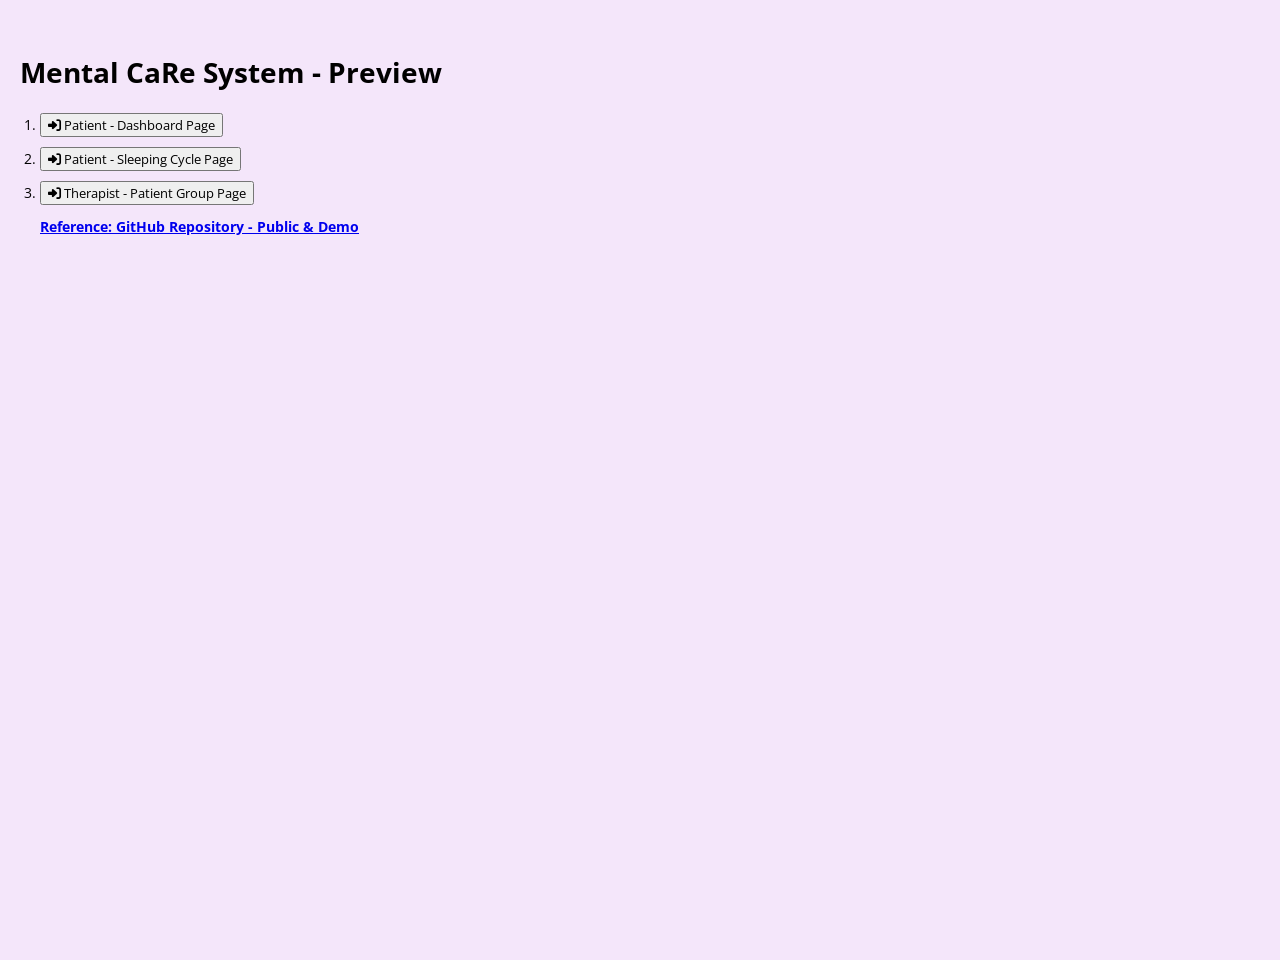
<file: index.html>
<!DOCTYPE html>
<html>
  <head>
    <meta charset="UTF-8" />
    <meta name="viewport" content="width=device-width, initial-scale=1.0" />
    <meta
      name="author"
      content="" />
    <title>Main Page</title>
    <!-- Fontawesome Icons -->
    <link
      rel="stylesheet"
      href="https://cdnjs.cloudflare.com/ajax/libs/font-awesome/6.6.0/css/all.min.css" />
    <link rel="stylesheet" href="./styles/global.css">
  </head>

  <body class="light-purple-bg">
    <main>
      <h1 class="welcome">Mental CaRe System - Preview</h1>

      <ol>
        <li>
          <a href="pages/patient/dashboard.html" target="_blank">
            <button class="margin">
              <i class="fa fa-right-to-bracket"></i> Patient - Dashboard Page
            </button>
          </a>
        </li>

        <li>
          <a href="pages/patient/sleeping/sleeping.html" target="_blank">
            <button class="margin">
              <i class="fa fa-right-to-bracket"></i> Patient - Sleeping Cycle Page
            </button>
          </a>
        </li>

        <li>
          <a href="pages/therapist/patientgroup/patient_group.html" target="_blank">
            <button class="margin">
              <i class="fa fa-right-to-bracket"></i> Therapist - Patient Group Page
            </button>
          </a>
        </li>

        <a href="https://github.com/TanapongAUS/Mental_Care_App-Preview"><h4 class="margin">Reference: GitHub Repository - Public & Demo</h4></a>
      </ol>

  </body>
</html>
</file>
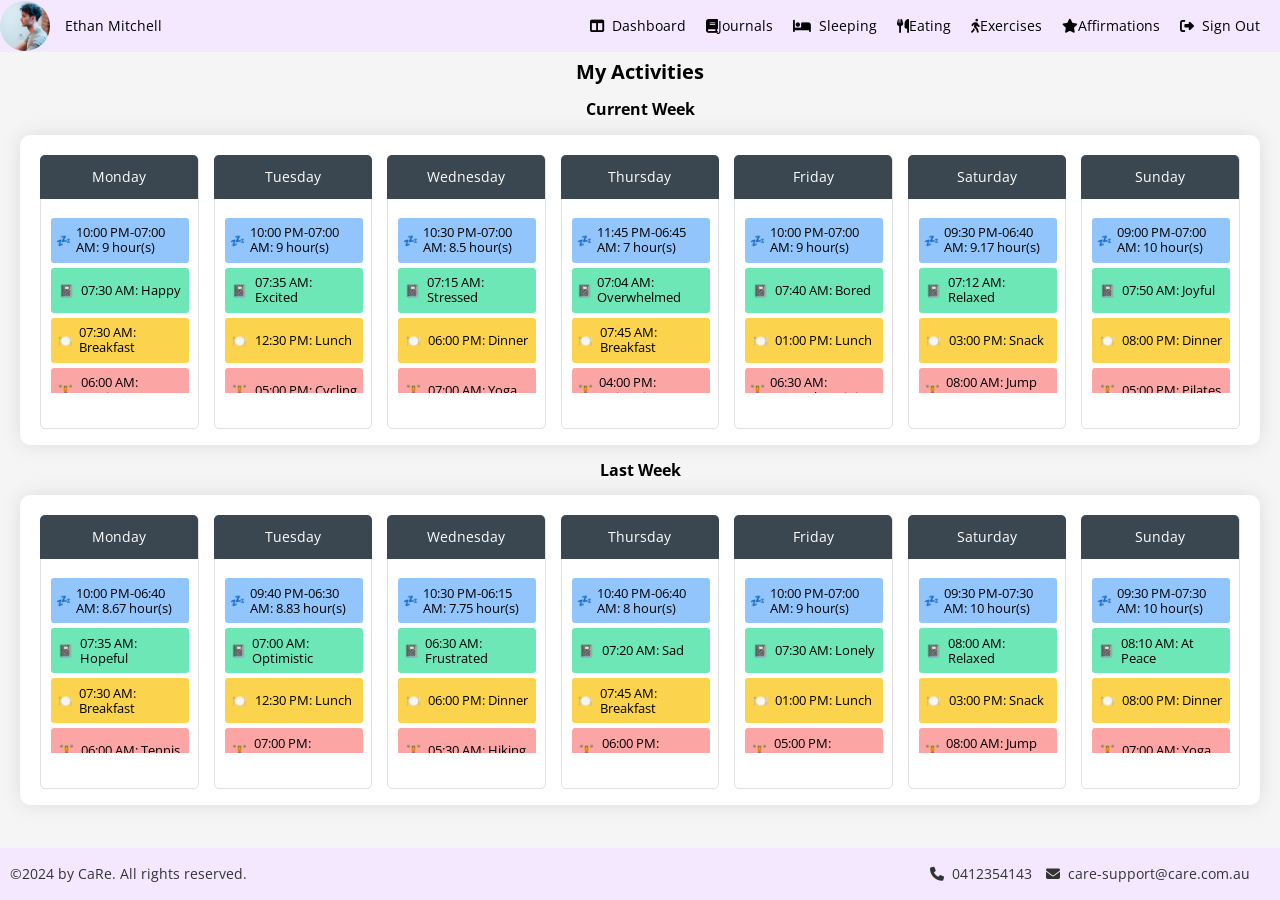
<file: pages/patient/dashboard.html>
<!DOCTYPE html>
<html>
  <head>
    <meta charset="UTF-8" />
    <meta name="viewport" content="width=device-width, initial-scale=1.0" />
    <meta
      name="author"
      content="
    Group 15:
    1. Kongphenglee Leelianou (email: leel0007@flinders.edu.au)
    2. Setthaluck Smithiweerakun (email: smit2089@flinders.edu.au)
    3. Tanapong Dechsakul (email: dech0009@flinders.edu.au)
    4. Osama Anees (email: anee0002@flinders.edu.au)
    5. Nabin Rai (email: rai0152@flinders.edu.au)" />
    <title>Dashboard</title>
    <!-- Fontawesome Icons -->
    <link
      rel="stylesheet"
      href="https://cdnjs.cloudflare.com/ajax/libs/font-awesome/6.6.0/css/all.min.css" />
    <link rel="stylesheet" href="../../styles/global.css" />
    <link rel="stylesheet" href="../../styles/patient_dashboard.css" />
    <script src="../../scripts/patient_dashboard.js"></script>
  </head>
  <body>
    <header>
      <nav>
        <span class="profile-container">
          <img
            class="profile"
            src="../../public/images/pexels-klaus-nielsen-6303797.jpg"
            alt="brand-image" />
          <p>Ethan Mitchell</p>
        </span>
        <ul>
          <li>
            <a href="./dashboard.html">
              <i class="fa fa-table-columns"></i>Dashboard
            </a>
          </li>
          <li>
            <i class="fa fa-book"></i>Journals
          </li>
          <li>
            <a href="./sleeping/sleeping.html">
              <i class="fa fa-bed"></i>Sleeping
            </a>
          </li>
          <li>
            <i class="fa fa-utensils"></i>Eating
          </li>
          <li>
            <i class="fa fa-person-walking"></i>Exercises
          </li>
          <li>
            <i class="fa fa-star"></i>Affirmations
          </li>
          <li>
            <a href="../../index.html"
              ><i class="fa fa-right-from-bracket"></i>Sign Out</a
            >
          </li>
        </ul>
      </nav>
    </header>

    <main>
      <h1 class="dashboard-title">My Activities</h1>
      <h2 class="week-title">Current Week</h2>
      <div class="calendar-dashboard" id="currentWeek">
        <div class="calendar-day">
          <p class="calendar-header">Monday</p>
          <div class="calendar-body" id="cw-day-1"></div>
        </div>
        <div class="calendar-day">
          <p class="calendar-header">Tuesday</p>
          <div class="calendar-body" id="cw-day-2"></div>
        </div>
        <div class="calendar-day">
          <p class="calendar-header">Wednesday</p>
          <div class="calendar-body" id="cw-day-3"></div>
        </div>
        <div class="calendar-day">
          <p class="calendar-header">Thursday</p>
          <div class="calendar-body" id="cw-day-4"></div>
        </div>
        <div class="calendar-day">
          <p class="calendar-header">Friday</p>
          <div class="calendar-body" id="cw-day-5"></div>
        </div>
        <div class="calendar-day">
          <p class="calendar-header">Saturday</p>
          <div class="calendar-body" id="cw-day-6"></div>
        </div>
        <div class="calendar-day">
          <p class="calendar-header">Sunday</p>
          <div class="calendar-body" id="cw-day-7"></div>
        </div>
      </div>
      <h2 class="week-title">Last Week</h2>
      <div class="calendar-dashboard" id="lastWeek">
        <div class="calendar-day">
          <p class="calendar-header">Monday</p>
          <div class="calendar-body" id="lw-day-1"></div>
        </div>
        <div class="calendar-day">
          <p class="calendar-header">Tuesday</p>
          <div class="calendar-body" id="lw-day-2"></div>
        </div>
        <div class="calendar-day">
          <p class="calendar-header">Wednesday</p>
          <div class="calendar-body" id="lw-day-3"></div>
        </div>
        <div class="calendar-day">
          <p class="calendar-header">Thursday</p>
          <div class="calendar-body" id="lw-day-4"></div>
        </div>
        <div class="calendar-day">
          <p class="calendar-header">Friday</p>
          <div class="calendar-body" id="lw-day-5"></div>
        </div>
        <div class="calendar-day">
          <p class="calendar-header">Saturday</p>
          <div class="calendar-body" id="lw-day-6"></div>
        </div>
        <div class="calendar-day">
          <p class="calendar-header">Sunday</p>
          <div class="calendar-body" id="lw-day-7"></div>
        </div>
      </div>
    </main>
    <footer>
      <div class="footer-container">
        <div class="copy-right">
          <p>&copy;2024 by CaRe. All rights reserved.</p>
        </div>
        <div class="contact-details">
          <span>
            <i class="fa fa-phone"></i>
            <p>0412354143</p>
          </span>
          <span>
            <i class="fa fa-envelope"></i>
            <p>care-support@care.com.au</p>
          </span>
        </div>
      </div>
    </footer>
  </body>
</html>
</file>
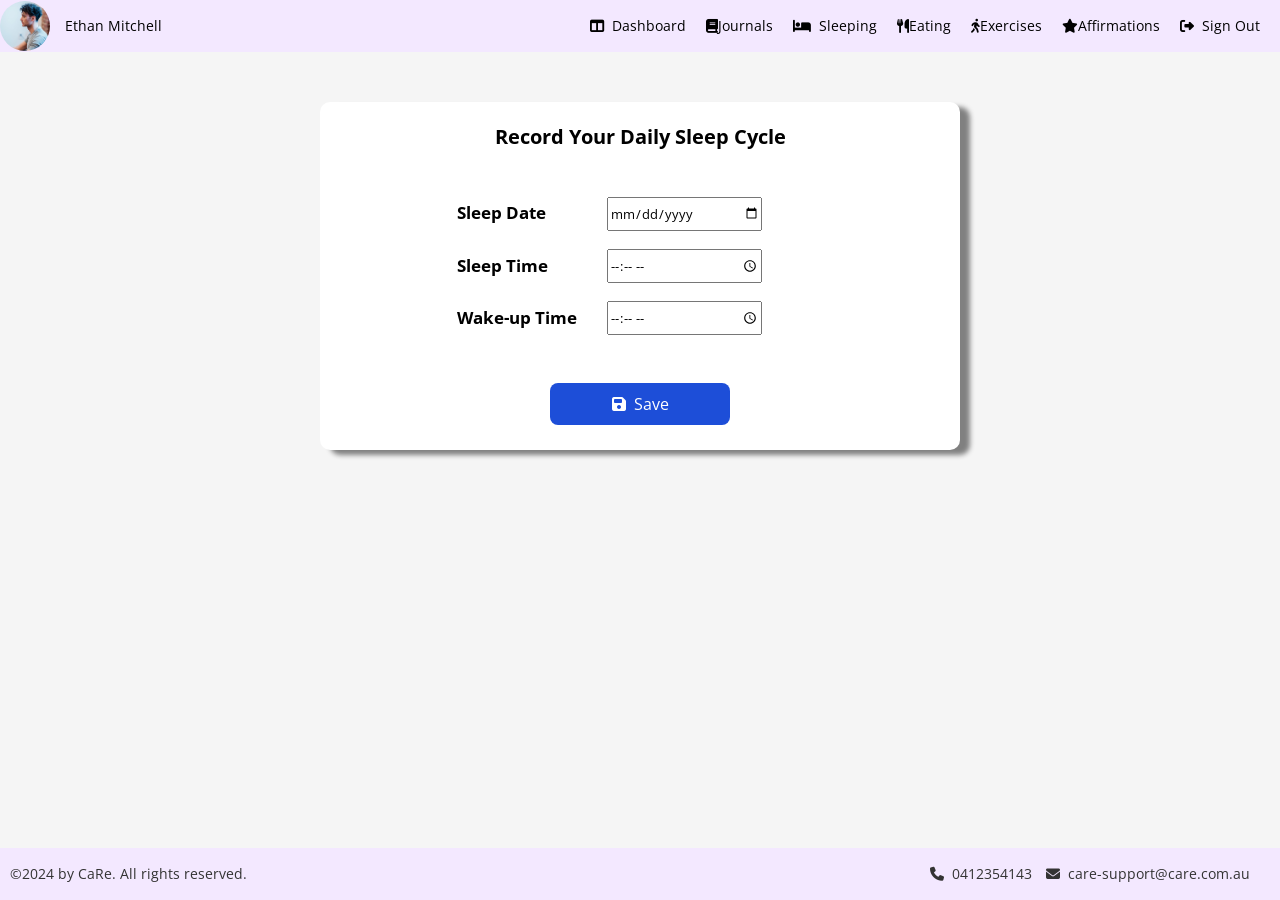
<file: pages/patient/sleeping/addSleep.html>
<!DOCTYPE html>
<html>
  <head>
    <meta charset="UTF-8" />
    <meta name="viewport" content="width=device-width, initial-scale=1.0" />
    <meta
      name="author"
      content="
    Group 15:
    1. Kongphenglee Leelianou (email: leel0007@flinders.edu.au)
    2. Setthaluck Smithiweerakun (email: smit2089@flinders.edu.au)
    3. Tanapong Dechsakul (email: dech0009@flinders.edu.au)
    4. Osama Anees (email: anee0002@flinders.edu.au)
    5. Nabin Rai (email: rai0152@flinders.edu.au)"
    />
    <title>Add Sleeping Cycle</title>
    <!-- Fontawesome Icons -->
    <link
      rel="stylesheet"
      href="https://cdnjs.cloudflare.com/ajax/libs/font-awesome/6.6.0/css/all.min.css"
    />
    <link rel="stylesheet" href="../../../styles/sleeping.css" />
    <link rel="stylesheet" href="../../../styles/global.css" />

    <script>
      document.addEventListener("DOMContentLoaded", () => {
        // Function to parse query parameters
        function getQueryParams() {
          const params = new URLSearchParams(window.location.search);
          return {
            data: params.get("data"),
          };
        }

        // Populate form fields with the data object
        const queryParams = getQueryParams();
        if (queryParams.data) {
          const rowData = JSON.parse(decodeURIComponent(queryParams.data));
          document.getElementById("sleep-date").value = rowData.date;
          document.getElementById("sleep-time").value = rowData.sleepTime;
          document.getElementById("wake-time").value = rowData.wakeTime;
          // Add other fields as needed
        }
      });
    </script>
  </head>
  <body>
    <header>
      <nav>
        <span class="profile-container">
          <img
            class="profile"
            src="../../../public/images/pexels-klaus-nielsen-6303797.jpg"
            alt="brand-image" />
          <p>Ethan Mitchell</p>
        </span>
        <ul>
          <li>
            <a href="../dashboard.html">
              <i class="fa fa-table-columns"></i>Dashboard
            </a>
          </li>
          <li>
            <i class="fa fa-book"></i>Journals
          </li>
          <li>
            <a href="./sleeping.html">
              <i class="fa fa-bed"></i>Sleeping
            </a>
          </li>
          <li>
            <i class="fa fa-utensils"></i>Eating
          </li>
          <li>
            <i class="fa fa-person-walking"></i>Exercises
          </li>
          <li>
            <i class="fa fa-star"></i>Affirmations
          </li>
          <li>
            <a href="../../../index.html"
              ><i class="fa fa-right-from-bracket"></i>Sign Out</a
            >
          </li>
        </ul>
      </nav>
    </header>

    <main>
      <div class="add-sleep-container">
        <h1 class="dashboard-title">Record Your Daily Sleep Cycle</h1>

        <form id="formt">
          <table id="timet">
            <tr>
              <td><label for="sleep-date">Sleep Date</label></td>
              <td><input type="date" id="sleep-date" name="sleep-date" /></td>
            </tr>
            <tr>
              <td><label for="sleep-time">Sleep Time</label></td>
              <td><input type="time" id="sleep-time" name="sleep-time" /></td>
            </tr>
            <tr>
              <td><label for="wake-up-time">Wake-up Time</label></td>
              <td><input type="time" id="wake-time" name="wake-up-time" /></td>
            </tr>
          </table>
        </form>

        <a class="save"
          ><button onclick="showPopup()" class="btn btn-submit" id="btn-submit">
            <i class="fa fa-floppy-disk"></i>Save
          </button></a
        >
      </div>
    </main>

    <!-- The Modal -->
    <div id="myModal" class="modal">
      <!-- Modal content -->
      <div class="modal-content">
        <div class="modal-header">
          <h2>Successful Confirmation</h2>
        </div>
        <div class="modal-body">
          <p class="modal-center">Your sleep cycle is successfully saved.</p>
          <h3 class="modal-center">Summary of details:</h3>
          <p class="text-bold" id="modal-sleep-date"></p>
          <p class="text-bold" id="modal-sleep-time"></p>
          <p class="text-bold" id="modal-wake-time"></p>
          <p class="text-bold" id="modal-total-sleep"></p>
        </div>
        <div class="modal-footer">
          <a href="./sleeping.html"
            ><button class="btn btn-close">Close</button></a
          >
          <button class="btn btn-add" onclick="hidePopup()">Add More</button>
        </div>
      </div>
    </div>

    <footer>
      <div class="footer-container">
        <div class="copy-right">
          <p>&copy;2024 by CaRe. All rights reserved.</p>
        </div>
        <div class="contact-details">
          <span>
            <i class="fa fa-phone"></i>
            <p>0412354143</p>
          </span>
          <span>
            <i class="fa fa-envelope"></i>
            <p>care-support@care.com.au</p>
          </span>
        </div>
      </div>
    </footer>

    <script defer src="../../../scripts/sleep.js"></script>
    <script>
      function showPopup() {
        console.log("Show Dialog...");
        showDialog();
      }
      function hidePopup() {
        hideDialog();
      }
    </script>
  </body>
</html>
</file>
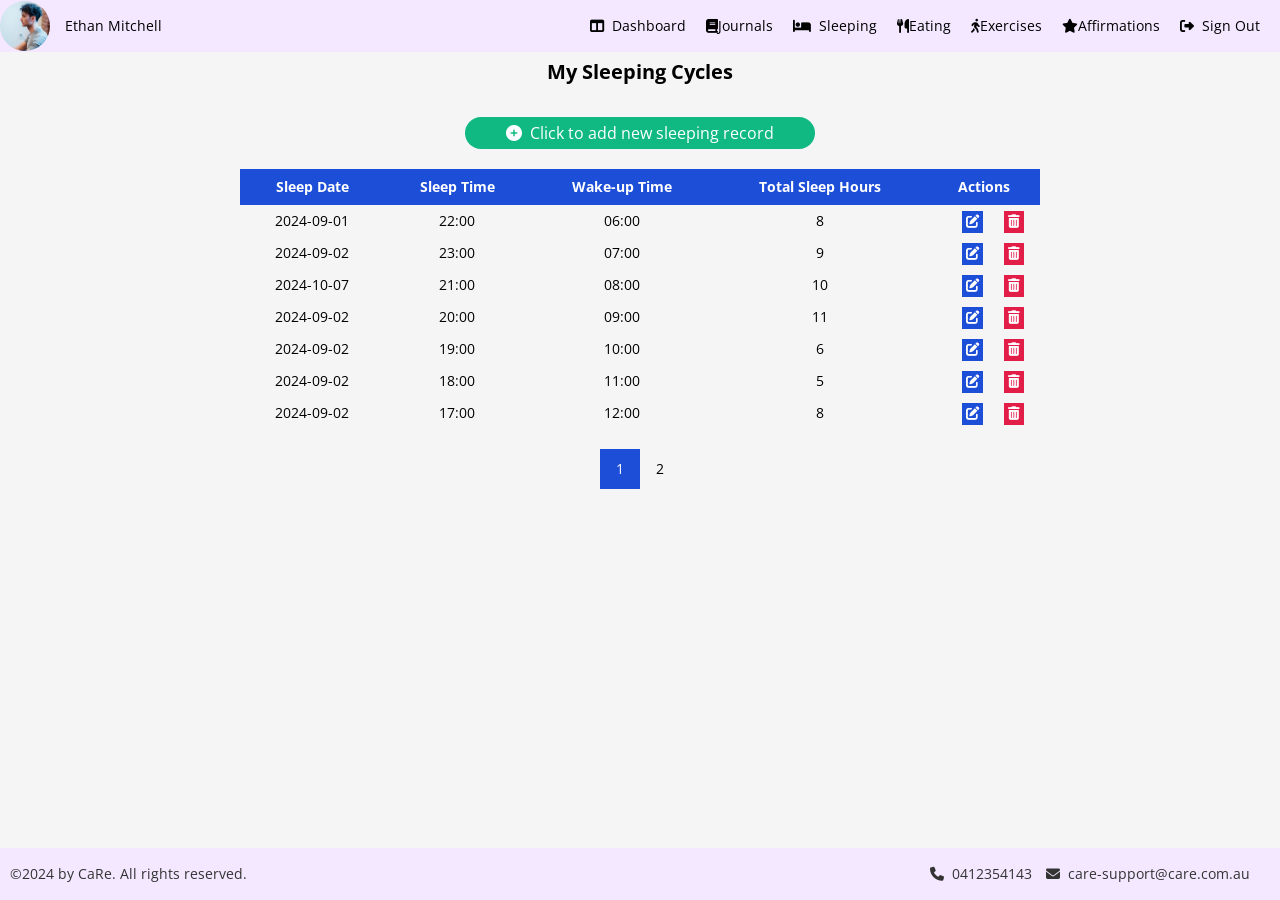
<file: pages/patient/sleeping/sleeping.html>
<!DOCTYPE html>
<html>
  <head>
    <meta charset="UTF-8" />
    <meta name="viewport" content="width=device-width, initial-scale=1.0" />
    <meta
      name="author"
      content="
    Group 15:
    1. Kongphenglee Leelianou (email: leel0007@flinders.edu.au)
    2. Setthaluck Smithiweerakun (email: smit2089@flinders.edu.au)
    3. Tanapong Dechsakul (email: dech0009@flinders.edu.au)
    4. Osama Anees (email: anee0002@flinders.edu.au)
    5. Nabin Rai (email: rai0152@flinders.edu.au)" />
    <title>Sleeping Cycles</title>
    <!-- Fontawesome Icons -->
    <link
      rel="stylesheet"
      href="https://cdnjs.cloudflare.com/ajax/libs/font-awesome/6.6.0/css/all.min.css" />
    <link rel="stylesheet" href="../../../styles/global.css" />
    <link rel="stylesheet" href="../../../styles/sleeping.css" />
  </head>
  <body>
    <header>
      <nav>
        <span class="profile-container">
          <img
            class="profile"
            src="../../../public/images/pexels-klaus-nielsen-6303797.jpg"
            alt="brand-image" />
          <p>Ethan Mitchell</p>
        </span>
        <ul>
          <li>
            <a href="../dashboard.html">
              <i class="fa fa-table-columns"></i>Dashboard
            </a>
          </li>
          <li>
            <i class="fa fa-book"></i>Journals
          </li>
          <li>
            <a href="./sleeping.html">
              <i class="fa fa-bed"></i>Sleeping
            </a>
          </li>
          <li>
            <i class="fa fa-utensils"></i>Eating
          </li>
          <li>
            <i class="fa fa-person-walking"></i>Exercises
          </li>
          <li>
            <i class="fa fa-star"></i>Affirmations
          </li>
          <li>
            <a href="../../../index.html"
              ><i class="fa fa-right-from-bracket"></i>Sign Out</a
            >
          </li>
        </ul>
      </nav>
    </header>

    <main>

      <h1 class="dashboard-title">My Sleeping Cycles</h1>
      <a href="./addSleep.html" class="add"><button class="btn btn-add"><i class="fa fa-circle-plus"></i>Click to add new sleeping record</button></a>
        
      <div class="sleep-record-container">
        <table id="timer">

          <thead>
            <tr>
                <th>Sleep Date</th>
                <th>Sleep Time</th>
                <th>Wake-up Time</th>
                <th>Total Sleep Hours</th>
                <th>Actions</th>
            </tr>
          </thead>

          <tbody>
            <!-- <tr>
                <td>27/08/2024</td>
                <td>11:40 PM</td>
                <td>08:30 AM</td>
                <td>08:50 Hrs.</td>
                <td>
                    <a href="./addSleep.html" class="action"><i class="fas fa-edit"></i></a>
                    <a href="./addSleep.html" class="action"><i class="fas fa-trash-alt"></i></a>
                </td>
            </tr> -->
            <!-- <tr>
                <td id="sleep-date-cell"></td>
                <td id="sleep-time-cell"></td>
                <td id="wake-time-cell"></td>
                <td id="total-sleep-cell"></td>
                <td>
                    <a href="./addSleep.html" class="action"><i class="fas fa-edit"></i></a>
                    <a href="./addSleep.html" class="action"><i class="fas fa-trash-alt"></i></a>
                </td>
            </tr> -->
          </tbody>
        </table>

        <div class="pagination" id="pagination">
            <!-- <a href="#">&laquo;</a>
            <a class="active" href="#">1</a>
            <a href="#">2</a>
            <a href="#">3</a>
            <a href="#">4</a>
            <a href="#">5</a>
            <a href="#">6</a>
            <a href="#">&raquo;</a> -->
        </div>

      </div>

    </main>

    <footer>
        <div class="footer-container">
          <div class="copy-right">
            <p>&copy;2024 by CaRe. All rights reserved.</p>
          </div>
          <div class="contact-details">
            <span>
              <i class="fa fa-phone"></i>
              <p>0412354143</p>
            </span>
            <span>
              <i class="fa fa-envelope"></i>
              <p>care-support@care.com.au</p>
            </span>
          </div>
        </div>
    </footer>

    <script defer src="../../../scripts/sleep.js"></script>

  </body>
</html>
</file>
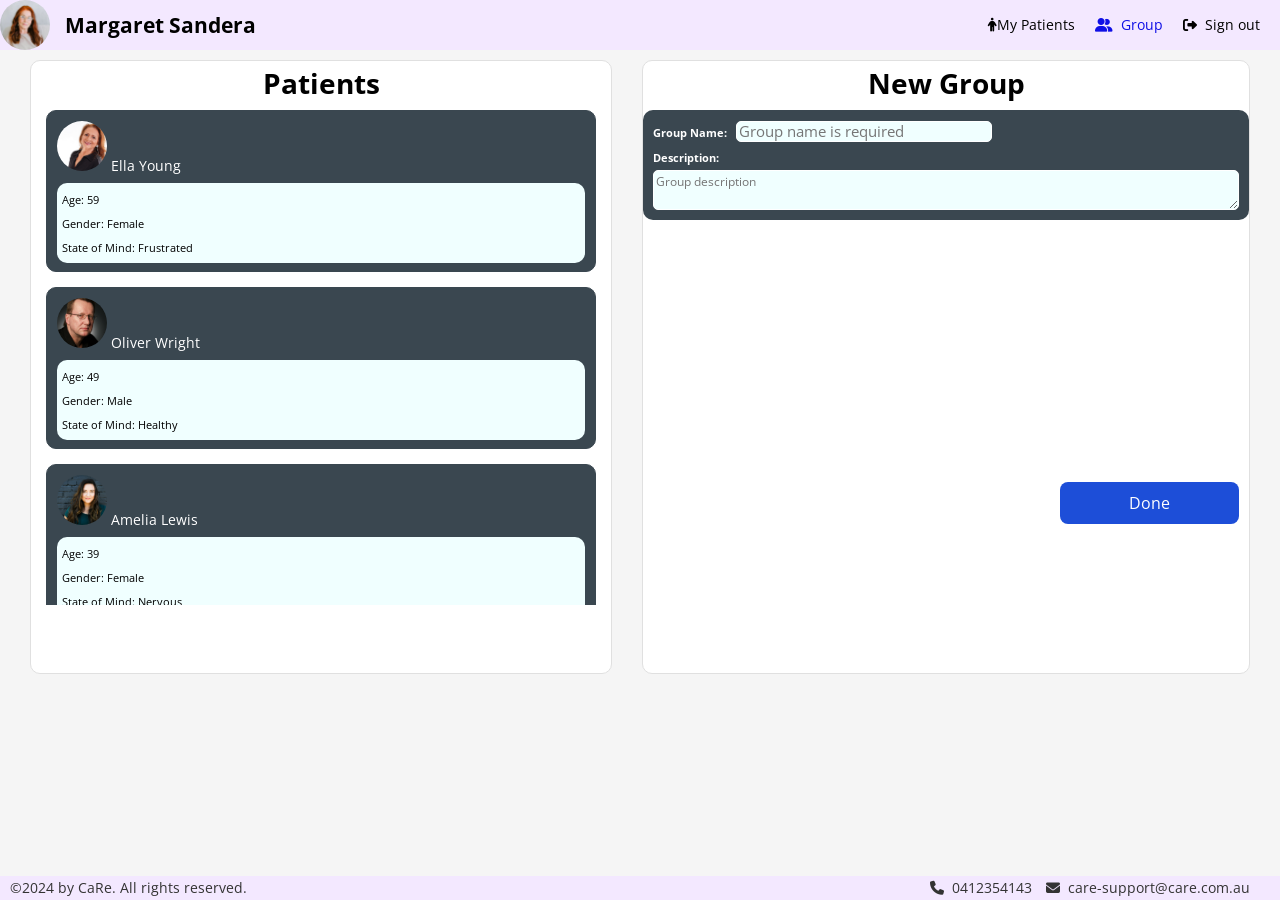
<file: pages/therapist/patientgroup/create_group.html>
<!DOCTYPE html>
<html>
  <head>
    <title>Create Patient Group</title>
    <meta name="author" content="Group 15" />
    <link rel="stylesheet" href="../../../styles/global.css" />
    <link rel="stylesheet" href="../../../styles/therapist.css" />
    <!-- Fontawesome Icons -->
    <link
      rel="stylesheet"
      href="https://cdnjs.cloudflare.com/ajax/libs/font-awesome/6.6.0/css/all.min.css"
    />
  </head>
  <body>
    <header>
      <nav>
        <span class="profile-container">
          <img
            class="profile"
            src="../../../public/images/pexels-shvetsa-5257554.jpg"
            alt="brand-image"
            width="10%"
          />
          <h1>Margaret Sandera</h1>
        </span>
        <ul>
          <li>
            <i class="fa-solid fa-person"></i>My Patients
          </li>
          <li>
            <a class="active" href="./patient_group.html"
              ><i class="fa fa-user-group"></i>Group</a
            >
          </li>
          <li>
            <a href="../../../index.html"
              ><i class="fa fa-right-from-bracket"></i>Sign out</a
            >
          </li>
        </ul>
      </nav>
    </header>

    <main>
      <div class="date-therapist">
        <p id="datetime"></p>
      </div>

      <div class="create-group-main-container">
        <div class="box-patient">
          <div class="create-group-title">
            <h1>Patients</h1>
          </div>

          <div
            class="patient-detail"
            ondrop="drop(event)"
            ondragover="allowDrop(event)"
          >
            <div
              class="member-card"
              ondragstart="dragStart(event)"
              ondrag="dragging(event)"
              draggable="true"
              id="dragtarget-1"
            >
              <img
                class="group-patient-pic"
                src="../../../public/images/pexels-andersonguerra-1197132.jpg"
                alt="patient-image"
                id="dragtarget-1"
              />
              Ella Young
              <div class="patient-inner-detail" id="dragtarget-1">
                <p>Age: 59</p>
                <p>Gender: Female</p>
                <p>State of Mind: Frustrated</p>
              </div>
            </div>

            <div
              class="member-card"
              ondragstart="dragStart(event)"
              ondrag="dragging(event)"
              draggable="true"
              id="dragtarget-3"
            >
              <img
                class="group-patient-pic"
                src="../../../public/images/pexels-pixabay-262391.jpg"
                alt="patient-image"
                id="dragtarget-3"
              />
              Oliver Wright
              <div class="patient-inner-detail" id="dragtarget-3">
                <p>Age: 49</p>
                <p>Gender: Male</p>
                <p>State of Mind: Healthy</p>
              </div>
            </div>

            <div
              class="member-card"
              ondragstart="dragStart(event)"
              ondrag="dragging(event)"
              draggable="true"
              id="dragtarget-2"
            >
              <img
                class="group-patient-pic"
                src="../../../public/images/pexels-hannah-nelson-390257-1065084.jpg"
                alt="patient-image"
                id="dragtarget-2"
              />
              Amelia Lewis
              <div class="patient-inner-detail" id="dragtarget-2">
                <p>Age: 39</p>
                <p>Gender: Female</p>
                <p>State of Mind: Nervous</p>
              </div>
            </div>

            <div
              class="member-card"
              ondragstart="dragStart(event)"
              ondrag="dragging(event)"
              draggable="true"
              id="dragtarget-4"
            >
              <img
                class="group-patient-pic"
                src="../../../public/images/pexels-jeffreyreed-769733.jpg"
                alt="patient-image"
                id="dragtarget-4"
              />
              James Walker
              <div class="patient-inner-detail" id="dragtarget-4">
                <p>Age: 29</p>
                <p>Gender: Male</p>
                <p>State of Mind: Crazy</p>
              </div>
            </div>
          </div>
        </div>

        <div class="box-new-group">
          <div class="create-group-title">
            <h1>New Group</h1>
          </div>
          <div class="new-group-header">
            <label class="header-label" for="">Group Name:</label>
            <input
              type="text"
              id="input"
              name="name"
              placeholder="Group name is required"
              required
            />
            <br />
            <label class="header-label" for="">Description:</label>
            <br />
            <textarea
              id="text-area"
              name="message"
              placeholder="Group description"
              rows="2"
              cols=""
            ></textarea>
          </div>

          <div
            class="member"
            ondrop="drop(event)"
            ondragover="allowDrop(event)"
          ></div>

          <div class="box-new-group-bottom">
            <button class="btn btn-submit" onclick="showPopup()">Done</button>
          </div>
        </div>
      </div>
    </main>

    <!-- The Modal -->
    <div id="myModal" class="modal">
      <div class="modal-content">
        <div class="modal-header">
          <h2>Confirm Message</h2>
        </div>
        <div class="modal-body">
          <p>Would you like to confirm creating your patient's group?</p>
        </div>
        <div class="modal-footer button-gap">
          <button class="btn btn-add btn-cancel" onclick="hidePopup()">
            No
          </button>
          <a href="./patient_group.html"
            ><button class="btn btn-add btn-submit">Yes</button></a
          >
        </div>
      </div>
    </div>

    <footer>
      <div class="footer-container">
        <div class="copy-right">
          <p>&copy;2024 by CaRe. All rights reserved.</p>
        </div>
        <div class="contact-details">
          <span>
            <i class="fa fa-phone"></i>
            <p>0412354143</p>
          </span>
          <span>
            <i class="fa fa-envelope"></i>
            <p>care-support@care.com.au</p>
          </span>
        </div>
      </div>
    </footer>

    <script src="../../../scripts/script.js"></script>
    <script>
      function showPopup() {
        console.log("Show Dialog...");
        showDialog();
      }
      function hidePopup() {
        hideDialog();
      }
    </script>
  </body>
</html>
</file>
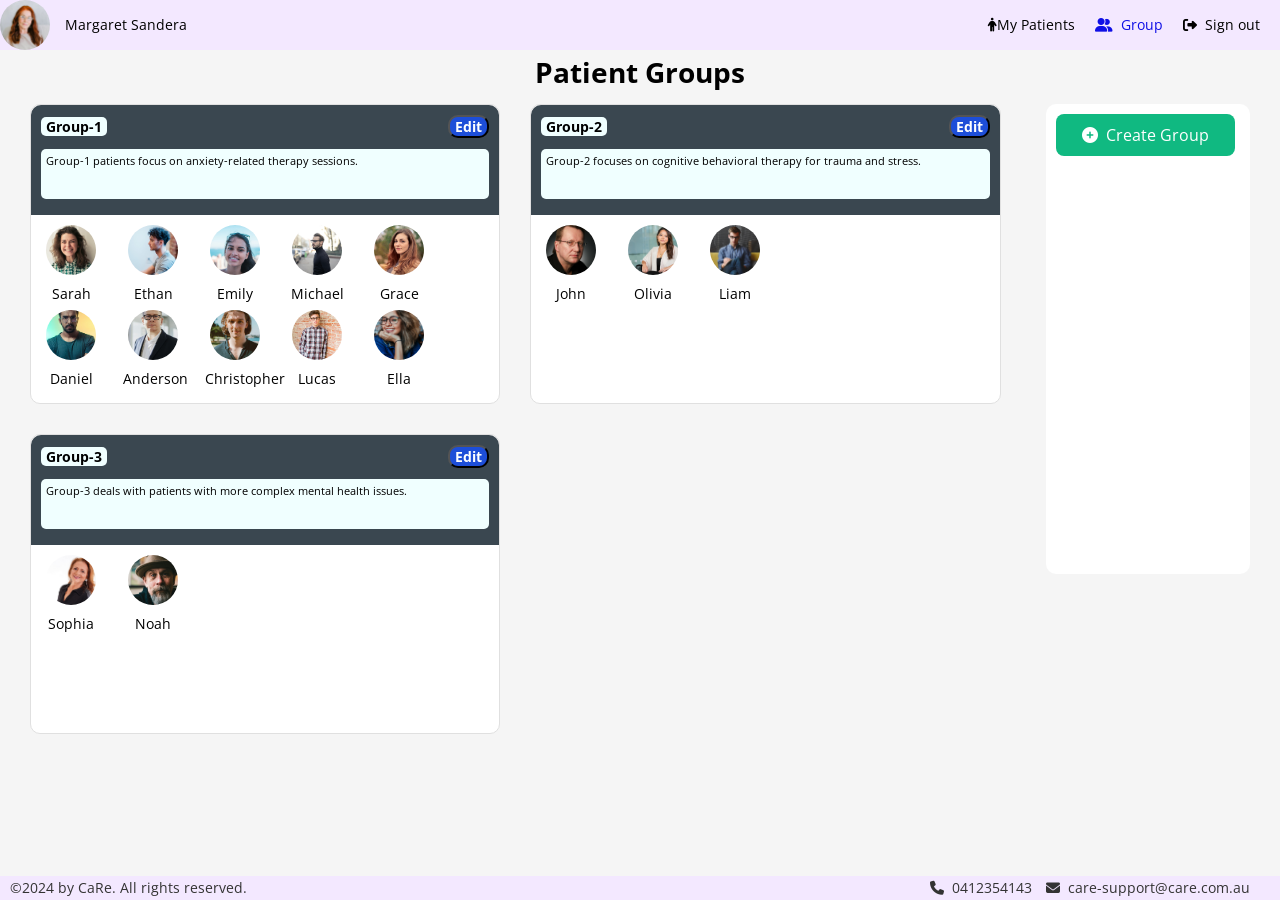
<file: pages/therapist/patientgroup/patient_group.html>
<!DOCTYPE html>
<html>
    <head>
        <title>Patient Group</title>
        <meta name="author" content="Group 5"/>
        <link rel="stylesheet" href="../../../styles/global.css" />
        <link rel="stylesheet" href="../../../styles/therapist.css" />
        <!-- Fontawesome Icons -->
        <link
          rel="stylesheet"
          href="https://cdnjs.cloudflare.com/ajax/libs/font-awesome/6.6.0/css/all.min.css"
        />
    </head>
    <body>
        <header>
            <nav>
                <span class="profile-container">
                  <img class="profile" src="../../../public/images/pexels-shvetsa-5257554.jpg" alt="brand-image" width="10%"/>
                  <p>Margaret Sandera</p>
                </span>
                <ul>
                  <li>
                    <i class="fa-solid fa-person"></i>My Patients
                  </li>
                  <li>
                    <a class="active" href="./patient_group.html"
                      ><i class="fa fa-user-group"></i>Group</a
                    >
                  </li>
                  <li>
                    <a href="../../../index.html"><i class="fa fa-right-from-bracket"></i>Sign out</a>
                  </li>
                </ul>
            </nav>
        </header>

        <main>
          <div class="date-therapist">
            <p id="datetime"></p>
          </div>
            
          <div class="patient-group-title">
            <h1>Patient Groups</h1>
          </div>
                
          <div class="patient-group-main-container">

            <div class="patient-group-side">
              <div class="group-patient">
                <div class="group-patient-header">
                  <div class="group-name">
                    Group-1
                  </div>
                  
                  <button class="btn-edit">Edit</button>
                  
                  <div class="group-description">
                    Group-1 patients focus on anxiety-related therapy sessions.
                  </div>
                </div>      
                
                <div class="group-patient-body">

                  <div class="group-patient-card">
                    <img class="group-patient-pic" src="../../../public/images/pexels-olly-774909.jpg" alt="patient-image"/>
                    <p>Sarah</p>
                  </div>
                  <div class="group-patient-card">
                    <img class="group-patient-pic" src="../../../public/images/pexels-klaus-nielsen-6303797.jpg" alt="patient-image"/>
                    <p>Ethan</p>
                  </div>
                  <div class="group-patient-card">
                    <img class="group-patient-pic" src="../../../public/images/pexels-danxavier-1102341.jpg" alt="patient-image"/>
                    <p>Emily</p>
                  </div>
                  <div class="group-patient-card">
                    <img class="group-patient-pic" src="../../../public/images/pexels-olly-839011.jpg" alt="patient-image"/>
                    <p>Michael</p>
                  </div>
                  <div class="group-patient-card">
                    <img class="group-patient-pic" src="../../../public/images/pexels-olly-733872.jpg" alt="patient-image"/>
                    <p>Grace</p>
                  </div>
                  <div class="group-patient-card">
                    <img class="group-patient-pic" src="../../../public/images/pexels-nkhajotia-1516680.jpg" alt="patient-image"/>
                    <p>Daniel</p>
                  </div>
                  <div class="group-patient-card">
                    <img class="group-patient-pic" src="../../../public/images/pexels-linkedin-2182970.jpg" alt="patient-image"/>
                    <p>Anderson</p>
                  </div>
                  <div class="group-patient-card">
                    <img class="group-patient-pic" src="../../../public/images/pexels-elletakesphotos-1680175.jpg" alt="patient-image"/>
                    <p>Christopher</p>
                  </div>
                  <div class="group-patient-card">
                    <img class="group-patient-pic" src="../../../public/images/pexels-jeffreyreed-769733.jpg" alt="patient-image"/>
                    <p>Lucas</p>
                  </div>
                  <div class="group-patient-card">
                    <img class="group-patient-pic" src="../../../public/images/pexels-vinicius-wiesehofer-289347-1130626.jpg" alt="patient-image"/>
                    <p>Ella</p>
                  </div>
                  <div class="group-patient-card">
                    <img class="group-patient-pic" src="../../../public/images/pexels-hannah-nelson-390257-1065084.jpg" alt="patient-image"/>
                    <p>Isabella</p>
                  </div>

                </div>

              </div>

              <div class="group-patient">
                <div class="group-patient-header">
                  <div class="group-name">
                    Group-2
                  </div>
                  
                  <button class="btn-edit">Edit</button>
                  
                  <div class="group-description">
                    Group-2 focuses on cognitive behavioral therapy for trauma and stress.
                  </div>
                </div>      
                
                <div class="group-patient-body">
                  <div class="group-patient-card">
                    <img class="group-patient-pic" src="../../../public/images/pexels-pixabay-262391.jpg" alt="patient-image"/>
                    <p>John</p>
                  </div>
                  <div class="group-patient-card">
                    <img class="group-patient-pic" src="../../../public/images/pexels-divinetechygirl-1181690.jpg" alt="patient-image"/>
                    <p>Olivia</p>
                  </div>
                  <div class="group-patient-card">
                    <img class="group-patient-pic" src="../../../public/images/pexels-pixabay-39866.jpg" alt="patient-image"/>
                    <p>Liam</p>
                  </div>
                </div>
              </div>

              <div class="group-patient">
                <div class="group-patient-header">
                  <div class="group-name">
                    Group-3
                  </div>
                  
                  <button class="btn-edit">Edit</button>
                  
                  <div class="group-description">
                    Group-3 deals with patients with more complex mental health issues.
                  </div>
                </div>      
                
                <div class="group-patient-body">
                  <div class="group-patient-card">
                    <img class="group-patient-pic" src="../../../public/images/pexels-andersonguerra-1197132.jpg" alt="patient-image"/>
                    <p>Sophia</p>
                  </div>
                  <div class="group-patient-card">
                    <img class="group-patient-pic" src="../../../public/images/pexels-kevinbidwell-3863793.jpg" alt="patient-image"/>
                    <p>Noah</p>
                  </div>
                </div>
              </div>

            </div> <!-- End of patient-group-side -->

            <div class="patient-btn-side">
              <a href="./create_group.html"><button class="btn btn-add"><i class="fa fa-circle-plus"></i>Create Group</button></a>
            </div>

          </div>

        </main>

        <footer>
          <div class="footer-container">
            <div class="copy-right">
              <p>&copy;2024 by CaRe. All rights reserved.</p>
            </div>
            <div class="contact-details">
              <span>
                <i class="fa fa-phone"></i>
                <p>0412354143</p>
              </span>
              <span>
                <i class="fa fa-envelope"></i>
                <p>care-support@care.com.au</p>
              </span>
            </div>
          </div>
        </footer>
      
        <script defer src="../../../scripts/script.js"></script>
        
    </body>
</html>
</file>
<file: styles/global.css>
/* import Open Sans Font */
@import url("https://fonts.googleapis.com/css2?family=Open+Sans:wght@400;600;700&display=swap");

* {
  font-family: "Open Sans", Helvetica, Arial, sans-serif;
}

body {
  font-size: 14px;
  line-height: 1.5rem;
  margin: 0;
  padding: 0;
  background-color: #f5f5f5;
  /* min-height: 100vh; */
}

/* Navigations */
header {
  position: fixed;
  top: 0;
  left: 0;
  padding: 0;
  width: 100%;
}
header nav {
  background-color: #f3e8ff;
  font-size: 14px;
  display: flex;
  align-items: center;
  justify-content: space-between;
}

nav ul {
  list-style-type: none;
  display: flex;
  flex-direction: row;
  align-items: end;
  justify-content: end;
  padding: 0;
}

nav ul li {
  margin-right: 20px;
}
nav ul li a {
  color: #000;
  text-decoration: none;
}
nav ul li a i {
  margin-right: 8px;
}

nav ul li a.active,
a:hover {
  color: #0f0fe6;
}

/* Profile image container */
.profile-container {
  display: flex;
  align-items: center;
}
/* Profile image styling */
.profile-container .profile {
  width: 50px; 
  height: 50px;
  border-radius: 50%;
  object-fit: cover;
  margin-right: 15px;
}

/* Main body */

main {
  margin-top: 60px;
}

/* Footer */
footer div.footer-container {
  display: flex;
  flex-direction: row;
  background-color: #f3e8ff;
  color: #000;
  text-align: center;
  justify-content: space-between;
  padding: 0 10px;
  width: 100%;
  position: fixed;
  bottom: 0;
}

/* Copyright text */
.copy-right p {
  color: #333;
}

/* Contact details container */
.contact-details {
  display: flex;
  gap: 4px;
}

/* Contact details individual item */
.contact-details span {
  display: flex;
  align-items: center;
}

/* Icon styling */
.contact-details i {
  margin-right: 8px;
  color: #333;
}

/* Text styling for contact details */
.contact-details span:first-child {
  margin-right: 10px;
  color: #333;
}
.contact-details span:last-child {
  margin-right: 40px;
  color: #333;
}

/* Button styles */
.btn {
  display: inline-flex;
  align-items: center;
  justify-content: center;
  padding: 10px 20px;
  border-radius: 8px;
  font-size: 16px;
  color: #fff;
  text-decoration: none;
  border: none;
  width: 14vw;
  cursor: pointer;
  transition: background-color 0.3s ease;
}

.btn i {
  margin-right: 8px;
}

.btn.btn-add {
  background-color: #10b981;
}

.btn.btn-add:hover {
  background-color: #059669;
}

.btn.btn-submit {
  background-color: #1d4ed8;
}

.btn.btn-submit:hover {
  background-color: #1e40af;
}

/* add disable for journal pages */
.btn.btn-submit:disabled {
  background-color: #454c62;
  cursor: not-allowed;
}

.btn.btn-close {
  background-color: #475569;
}

.btn.btn-close:hover {
  background-color: #334155;
}

.btn.btn-delete {
  background-color: #e11d48;
}

.btn.btn-delete:hover {
  background-color: #be123c;
}

.btn.btn-cancel {
  background-color: #ea580c;
}

.btn.btn-cancel:hover {
  background-color: #c2410c;
}

/* Button container */
.btn-container {
  display: flex;
  flex-direction: row;
  max-width: 800px;
  margin: 20px auto;
  text-align: center;
  align-items: center;
  justify-content: space-around;
  padding: 50px 20px;
}

/* Pagination container */
.pagination {
  display: flex;
  justify-content: center;
  align-items: center;
  margin: 20px 0;
  gap: 8px;
}

/* Pagination styles */
.pagination button {
  display: inline-flex;
  align-items: center;
  justify-content: center;
  padding: 8px 16px;
  border-radius: 8px;
  font-size: 14px;
  width: 100px;
  height: 45px;
  color: #fff;
  background-color: #1d4ed8;
  border: none;
  cursor: pointer;
  transition: background-color 0.3s ease;
}

.pagination button i {
  margin: auto 8px;
}

/* Number buttons */
.pagination .page-number {
  width: 45px;
  height: 45px;
  border-radius: 8px;
  background-color: lightgray;
  color: #000;
  cursor: pointer;
}

/* Active page */
.pagination .page-number.active {
  background-color: #1d4ed8;
  color: #fff;
}

/* Disabled buttons */
.pagination button.disabled {
  background-color: lightgray;
  color: #aaa3a3;
  cursor: not-allowed;
}

/* Hover effects */
.pagination button:hover:not(.disabled) {
  background-color: #1e40af;
}

.pagination .page-number:hover:not(.active) {
  background-color: #e0e0e0;
}

/* Popup */
.modal {
  display: none;
  position: fixed;
  z-index: 1;
  left: 0;
  top: 0;
  width: 100%;
  height: 100%;
  overflow: auto;
  background-color: #e5e5e5;
  justify-content: center;
  align-items: center;
}

/* Modal container */
.modal-content {
  position: relative;
  background-color: #fefefe;
  margin: auto;
  padding: 0;
  border: none;
  border-radius: 8px;
  width: 30%;
  min-height: 30vh;
  box-shadow: 0 4px 8px 0 rgba(0, 0, 0, 0.2), 0 6px 20px 0 rgba(0, 0, 0, 0.19);
  display: flex;
  flex-direction: column;
  justify-content: space-between;
  overflow: hidden;
  -webkit-animation-name: fadein;
  -webkit-animation-duration: 0.4s;
  animation-name: fadein;
  animation-duration: 0.4s;
}

.modal-header {
  padding: 2px 16px;
  background-color: #2563eb;
  color: white;
  display: flex;
  justify-content: center; 
  align-items: center;
  height: 60px;
  box-sizing: border-box;
  width: 100%;
  border-top-left-radius: 8px;
  border-top-right-radius: 8px;
}

.modal-body {
  padding: 2px 16px;
}

.modal-footer {
  padding: 2px 16px;
  background-color: #2563eb;
  color: white;
  display: flex;
  justify-content: center;
  align-items: center;
  height: 60px;
  box-sizing: border-box;
  width: 100%;
  border-bottom-left-radius: 8px;
  border-bottom-right-radius: 8px;
}

/* Add Animation */
/* Animation for fading in */
@keyframes fadein {
  from {
    opacity: 0;
  }
  to {
    opacity: 1;
  }
}

.fadein {
  animation: fadein 0.4s;
}

/* Animation for fading out */
@keyframes fadeout {
  from {
    opacity: 1;
  }
  to {
    opacity: 0;
  }
}

.fadeout {
  animation: fadeout 0.4s;
}

.light-purple-bg {
  background-color: #f4e6fa;
  margin: 0;
  padding: 0;
  height: 100vh;
  width: 100%;
  font-family: Arial, sans-serif;
}

.margin {
  margin-top: 10px;
}

.welcome {
  margin-left: 20px;
}
</file>
<file: styles/patient_dashboard.css>
.dashboard-title {
  font-size: 20px;
  font-weight: bold;
  margin-top: 10px;
  text-align: center;
}

.week-title {
  font-size: 16px;
  font-weight: bold;
  text-align: center;
}

.calendar-dashboard {
  display: grid;
  grid-template-columns: repeat(7, 1fr);
  gap: 15px;
  margin-right: 20px;
  margin-left: 20px;
  height: 30vh;
  background-color: #fff;
  border-radius: 10px;
  padding: 20px;
  box-shadow: 0 0 20px rgba(0, 0, 0, 0.1);
  /* position: relative; */
}

.calendar-day {
  border: 1px solid #e0e0e0;
  border-radius: 5px;
  padding: 10px;
  height: 28vh;
  background-color: #fff;
  transition: box-shadow 0.3s ease;
}

.calendar-day:hover {
  box-shadow: 0 5px 15px rgba(0, 0, 0, 0.1);
}

.calendar-header {
  width: 101%;
  text-align: center;
  padding: 10px;
  margin-top: -11px;
  margin-left: -11px;
  border-radius: 5px 5px 0 0;
  background-color: #3a4750;
  color: white;
  transition: box-shadow 0.3s ease;
}

.calendar-body {
  width: 101%;
  height: 20vh;
  overflow-y: auto;
  scrollbar-width: none;
  -ms-overflow-style: none;
}
.calendar-body::-webkit-scrollbar {
  display: none;
}
.activity {
  min-height: 35px;
  margin: 5px 0;
  padding: 5px;
  border-radius: 3px;
  font-size: 0.9em;
  line-height: 1.2em;
  display: flex;
  align-items: center;
  cursor: pointer;
}
.activity-icon {
  width: 20px;
  height: 20px;
  margin-right: 5px;
  display: inline-flex;
  justify-content: center;
  align-items: center;
  border-radius: 50%;
  font-size: 12px;
  color: white;
}

.activity:last-child {
  margin-bottom: 10px;
}
</file>
<file: styles/sleeping.css>
/* Use for addSleep.html*/
.dashboard-title {
  font-size: 20px;
  font-weight: bold;
  margin-top: 10px;
  text-align: center;
}

.add-sleep-container {
  justify-content: center;
  background-color: #ffffff;
  border-radius: 10px;
  margin-top: 8%;
  margin-left: 25%;
  margin-right: 25%;
  height: 70%;
  padding: 1% 10% 2% 10%;
  box-shadow: 10px 5px 5px gray;
}
.add-sleep-container:hover {
  /* box-shadow: 0 15px 25px rgba(8, 212, 134, 0.8); */
}

#timet {
  margin-top: 10%;
  margin-bottom: 10%;
}
#timet td {
  width: 150px;
  padding: 3%;
}
label {
  font-weight: bold;
  font-size: 1.2em;
}

#sleep-date {
  width: 150px;
  height: 30px;
}
#sleep-time {
  width: 150px;
  height: 30px;
}
#wake-time {
  width: 150px;
  height: 30px;
}

.save {
  display: block;
  text-align: center;
}
.modal-center {
  text-align: center;
}
.text-bold {
  font-weight: bold;
}
.modal-footer {
  justify-content: space-between;
  gap: 20px;
}

/* ========================================================================================= */

/* Use for sleeping.html */
.add {
  display: block;
  text-align: center;
}
.btn-add {
  width: 350px;
  margin-top: 20px;
  margin-bottom: 20px;
  padding: 5px;
  border-radius: 25px;
}

.sleep-record-container {
  display: block;
  justify-content: center;
  text-align: center;
  height: 50%;
}

table {
  border-collapse: collapse;
}

#timer {
  width: 100%;
  max-width: 800px;
  margin: 0 auto;
  border-collapse: collapse;
}
#timer th {
  background-color: #1d4ed8;
  color: #ffffff;
  padding: 6px 12px;
  text-align: center;
  /* border: 2px solid #f0f0f0; */
}
#timer td {
  padding: 4px 12px;
  text-align: center;
  /* border: 2px solid #f0f0f0; */
}

.action {
  display: inline-flex;
  margin-left: 20%;
  text-align: center;
}

.btn-edit {
  color: #fff;
  background-color: #1d4ed8;
  border: none;
  padding: 4px;
}
.btn-delete {
  color: #fff;
  background-color: #e11d48;
  border: none;
  padding: 4px;
}

/* ========================================================================================= */

.pagination {
  display: inline-block;
}

.pagination a {
  color: black;
  float: left;
  padding: 8px 16px;
  text-decoration: none;
}

.pagination a.active {
  background-color: #1d4ed8;
  color: white;
}
</file>
<file: styles/therapist.css>
* {
    padding: 0px;
    margin: 0px;
}

/* Use for overall therapist */
.date-therapist {
    margin-top: 5px;
    margin-left: 10px;
}

/* ========================================================================================= */

/* Use for page 'patient_group' */
.patient-group-title {
    margin: 10px 0px 20px 0px;
    text-align: center;
    justify-items: center;
    display: block;
}

.patient-group-main-container {
    padding: 0px;
    padding-bottom: 75px;
    margin: 0px;
    display: flex;
}

.patient-group-side {
    width: 85%;
    display: flex;
    flex-wrap: wrap; 
}

.group-patient {
    border: 1px solid #e0e0e0;
    border-radius: 10px;
    background-color: #fff;
    transition: box-shadow 0.3s ease;

    width: calc(45%);
    height: 300px;
    align-items: top;
    justify-content: center;
    margin-left: 30px;
    margin-bottom: 30px;
    box-sizing: border-box;
}
.group-patient:hover {
    box-shadow: 0 5px 15px rgba(0, 0, 0, 0.8);
}
.group-patient-header{
    margin: 0%;
    padding: 10px;
    border-radius: 10px 10px 0px 0px;
    height: 90px; 
    background-color: #3a4750;
}
.group-name {
    width: 40%;
    padding-left: 5px;
    padding-right: 5px;
    background-color: azure;
    font-size: 1em;
    font-weight: bold;
    border-radius: 5px;
    display: inline;
}
.group-description {
    margin-top: 10px;
    height: 50px; 
    padding-left: 5px;
    padding-right: 5px;
    background-color: azure;
    font-size: 0.8em;
    border-radius: 5px;
    display: block;
    overflow-y: scroll;
}
.btn-edit {
    float: right;
    padding: 0px 5px;
    font-size: 1em;
    font-weight: bold;
    background-color: #1d4ed8;
    border-radius: 10px;
    color: #fff;
}
.btn-edit:hover {
    background-color: #1e40af;
}

.group-patient-body {
    padding: 10px;
    height: 180px;
    display: flex;
    flex-wrap: wrap;
    box-sizing: border-box;
    overflow-y: scroll;
}
.group-patient-card {
    margin: 0px 22px 25px 0px;
    width: 60px;
    height: 60px;
    text-align: center;
    justify-items: center;
    z-index: 99;
}
.group-patient-pic {
    width: 50px;
    height: 50px;
    border-radius: 50%;
    object-fit: cover;
    transition: transform 0.3s ease;
}

.group-patient-pic:hover {
    transform: scale(2);
}

.patient-btn-side {
    margin-left: 0px;
    margin-right: 30px;
    padding: 10px;
    width: 15%;
    height: 50vh;
    border-radius: 10px;
    background-color: #fff;
}
.patient-btn-side:hover {
    box-shadow: 0 5px 15px rgba(0, 0, 0, 0.8);
}

/* ========================================================================================= */

/* Use for page 'create_group' */
.create-group-main-container {
    padding: 0px;
    padding-bottom: 50px;
    margin: 0px;
    margin-top: 15px;
    display: flex;
}

.create-group-title {
    margin: 10px 0px 15px 0px;
    text-align: center;
    justify-items: center;
    display: block;
}

/* Patient side */
/* ============ */
.box-patient {
    margin: 0px 15px 0px 30px;
    background-color: #fff;
    width: 50%;
    height: 68vh;
    border-radius: 10px;
    border: 1px solid #e0e0e0;
    transition: box-shadow 0.3s ease;
}
.box-patient:hover {
    box-shadow: 0 5px 15px rgba(0, 0, 0, 0.8);
}

.patient-detail{
    margin: 0px;
    padding: 0px 15px 10px 15px;
    height: 55vh;
    box-sizing: border-box;
    overflow-y: scroll;
    display: block;
    
    gap: 1px;
}

.member-card {
    margin-bottom: 15px;
    border-radius: 10px;
    border: 1px solid #3a4750;
    transition: box-shadow 0.3s ease;
    height: 140px;
    padding: 10px;
    background-color: #3a4750;
    color: #ffffff;
}
.member-card:hover {
    box-shadow: 0 5px 15px rgb(2, 155, 40);
}

.patient-inner-detail {
    margin-top: 5px;
    margin-bottom: 5px;
    height: 70px;
    background-color: azure;
    border-radius: 10px;
    color: #000000;
    font-size: 0.8em;
    padding: 5px
}


/* New group side */
/* ============== */
.box-new-group {
    margin: 0px 30px 0px 15px;
    background-color: #fff;
    width: 50%;
    height: 68vh;
    border-radius: 10px;
    border: 1px solid #e0e0e0;
    transition: box-shadow 0.3s ease;
}
.box-new-group:hover {
    box-shadow: 0 5px 15px rgba(0, 0, 0, 0.8);
}

.new-group-header {
    margin: 0%;
    padding: 10px;
    height: 90px; 
    background-color: #3a4750;
    border-radius: 10px;
}

.header-label {
    margin: 0px;
    font-size: 0.8em;
    font-weight: bold;
    color: #fff;
}
#input {
    margin-left: 5px;
    width: 250px;
    height: 15px;
    border: 1px solid #ffffff;
    padding: 2px;
    font-size: 15px;
    border-radius: 5px;
    background-color: azure;
}
#text-area {
    width: 580px;
    border: 1px solid #ffffff;
    padding: 2px;
    font-size: 12px;
    border-radius: 5px;
    background-color: azure;
}

.member {
    height: 28vh;
    padding: 10px;
    display: flex;
    flex-wrap: wrap;
    overflow-y: scroll;
    box-sizing: border-box;
    justify-content: space-around; 
}

.box-new-group-bottom {
    margin: 0px;
    padding: 10px;
    text-align: right;
    justify-items: right;
    display: block;
}

.button-gap {
    justify-content: space-between;
    gap: 20px
}

/* ========================================================================================= */

::-webkit-scrollbar {
    width: 10px;
  }
  ::-webkit-scrollbar-track {
    background: #f1f1f1; 
  }
  ::-webkit-scrollbar-thumb {
    background: #888; 
  }
  ::-webkit-scrollbar-thumb:hover {
    background: #555; 
  }
</file>
